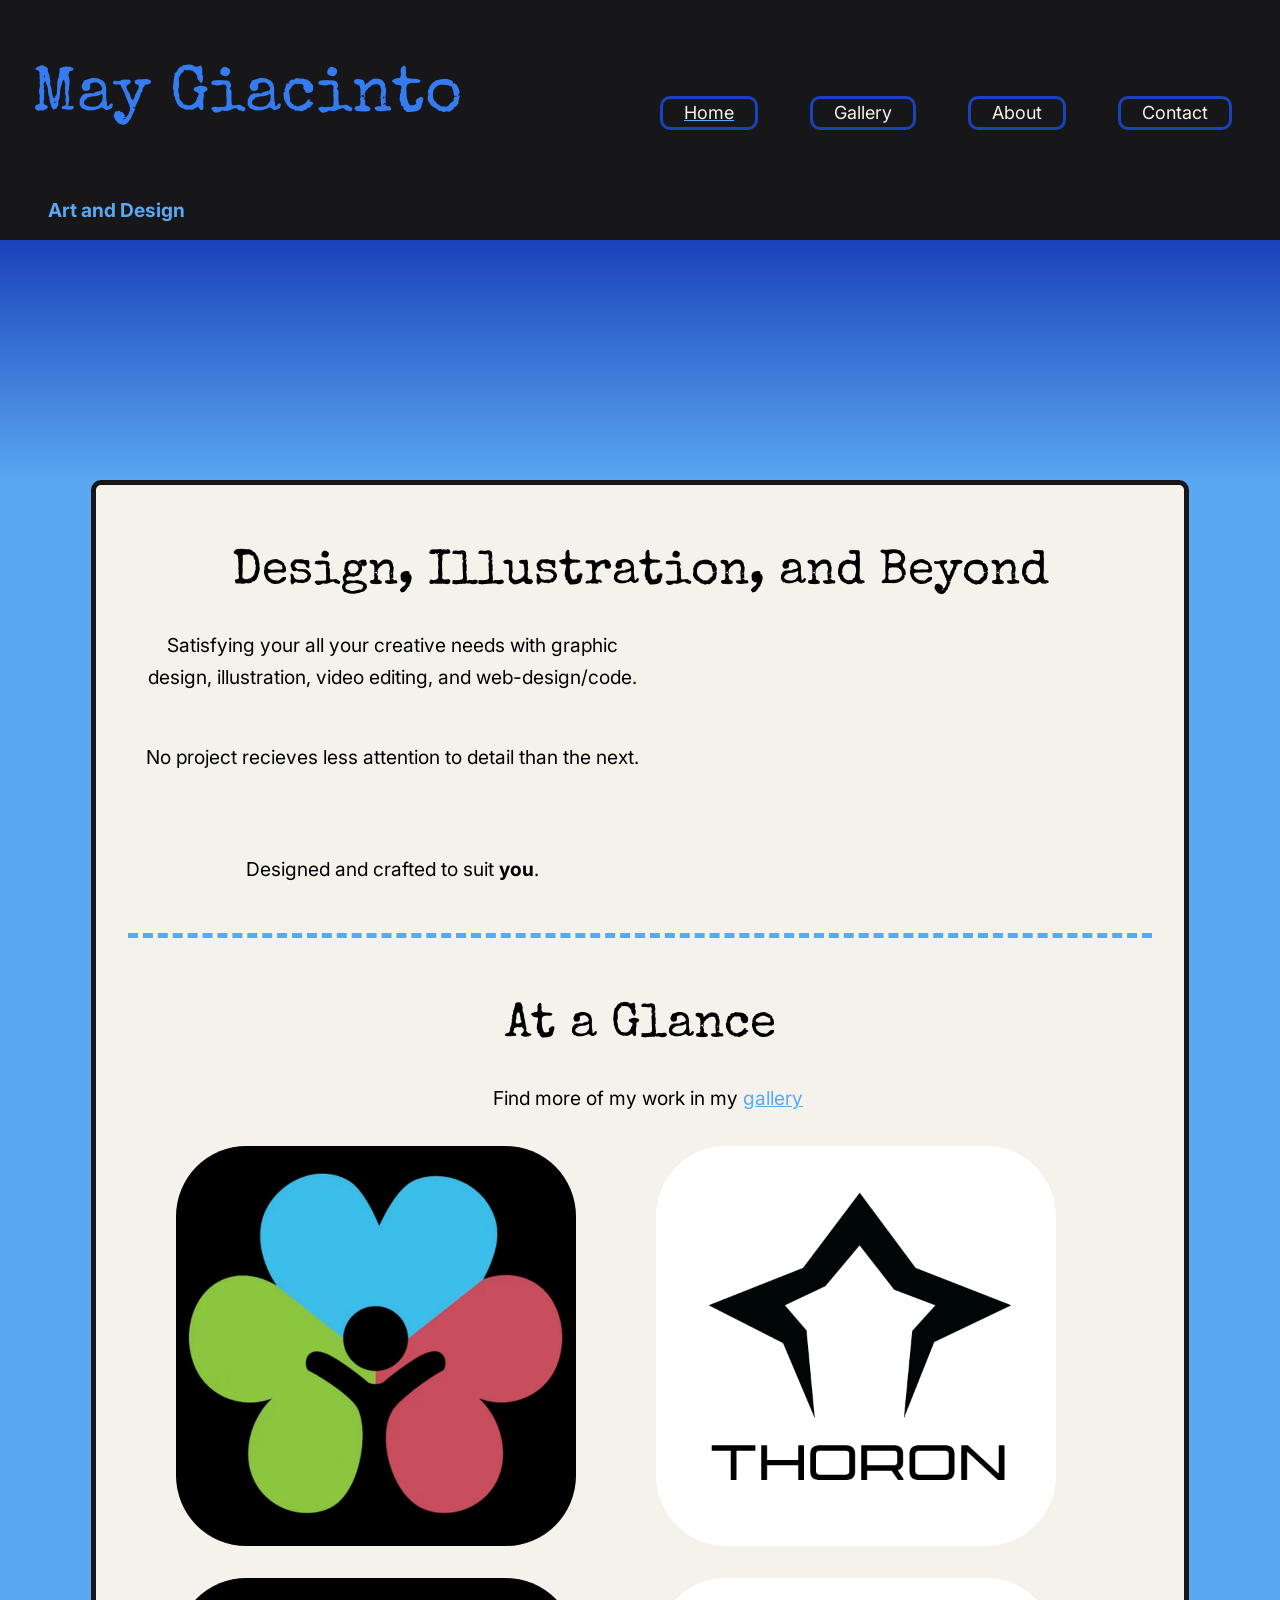
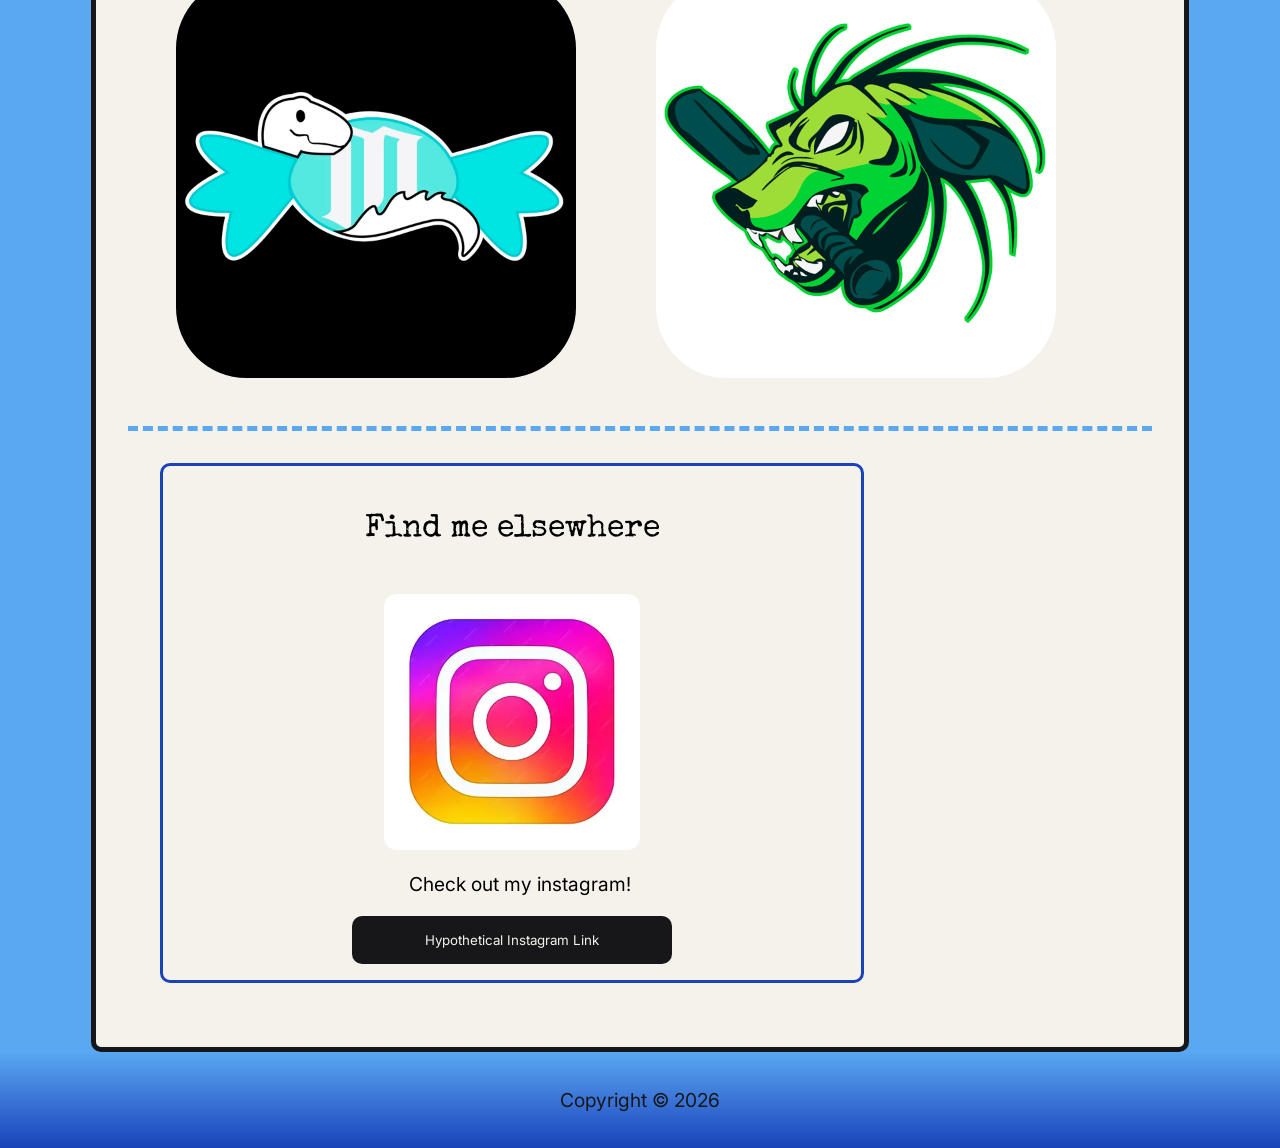
<file: index.html>
<!DOCTYPE html>
<html lang="en">
<head>
    <meta charset="UTF-8">
    <meta name="viewport" content="width=device-width, initial-scale=1.0">
    <title>Portfolio</title>
    <meta name="author" content="May Giacinto">
    <link rel="stylesheet" href="styles.css">
</head>
<body>
    <header>
        
            <h1 class="fade-in">May Giacinto</h1>
            <section class="nav">


                <input class="nav-toggle" id="nav-toggle" type="checkbox">

                <label class="hamburger" for="nav-toggle">
                    <span class="sr-only">Open or close menu</span>
                    <span class="bar"></span>
                    <span class="bar"></span>
                    <span class="bar"></span>
                </label>

                <div class="overlay"></div>

                <nav class="offcanvas" aria-label="Primary navigation">
                    <label class="close-menu" for="nav-toggle">
                        <span class="sr-only">Close menu</span>
                        &times;
                    </label>

                    <ul>
                        <li><a href="index.html" aria-current="page">Home</a></li>
                        <li><a href="gallery.html">Gallery</a></li>
                        <li><a href="about.html">About</a></li>
                        <li><a href="contact.html">Contact</a></li>
                    </ul>
                </nav>
                
            </section>
            <p>Art and Design</p>
        </header>
        <main>
            <div class="logo-intro"></div>
                <div class="wrapper">
                

                <h2>Design, Illustration, and Beyond</h2>
                <section id="intro">
                    <p>
                        Satisfying your all your creative needs with graphic design, illustration, video editing, and web-design/code.  
                    </p>
                    <p>
                        No project recieves less attention to detail than the next.
                    </p>
                    <p>
                        Designed and crafted to suit <strong>you</strong>.
                    </p>
                    
                </section>
                <div class="divider"></div>
                <section id="home-gal">

                    <h2>At a Glance</h2>
                    <p>Find more of my work in my <a href="gallery.html">gallery</a></p>

                    <section id="intro-gal">
                        <img src="images/concordia-600.png" alt="Concordia Charter logo">
                        <img src="images/thoron-600.png" alt="Thoron logo">
                        <img src="images/candy-lizard-600.png" alt="candy lizard logo">
                        <img src="images/chupacabra-600.png" alt="chupacabra logo">
                    </section>
                </section>

                <!-- <section class="callout">
                    <h3>call-out</h3>
                    <p>This is a call-out/note</p>
                    <p class="hidden">This paragraph should be hidden</p>
                </section> -->

                <div class="card-container">
                    <section class="card">
                        <section>
                            <h3>Find me elsewhere</h3>
                            <img src="images/instagram.png" alt="instagram logo">
                        </section>
                        <section>
                            <p>Check out my instagram!</p>
                            <button class="button">Hypothetical Instagram Link</button>
                        </section>
                    </section>
                </div>
                </div>
        </main>
        <footer>
            <p>Copyright &copy; 2026</p>
        </footer>
    
</body>
</html>
</file>
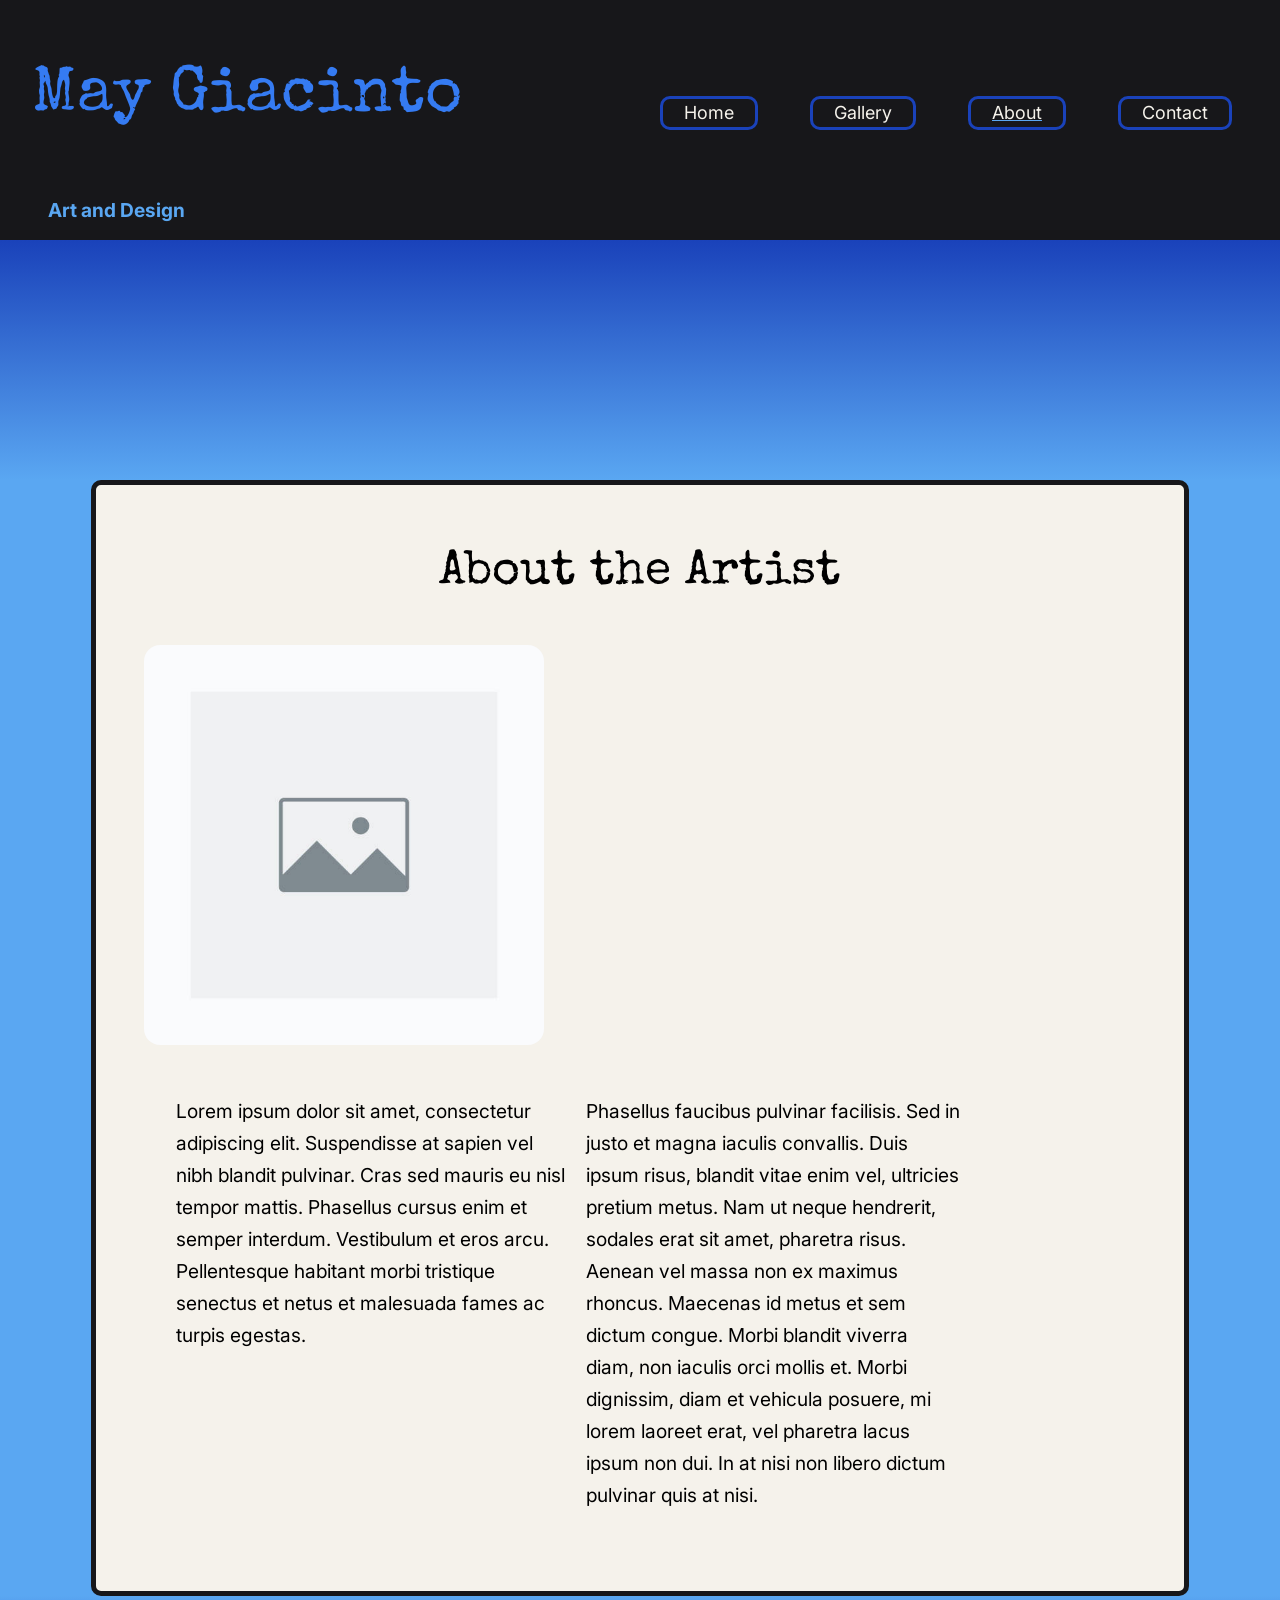
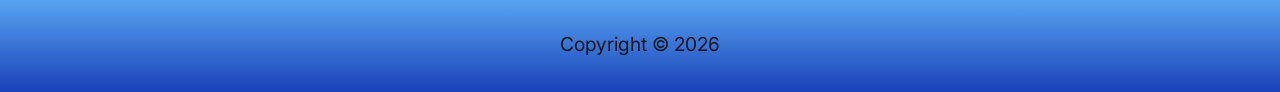
<file: about.html>
<!DOCTYPE html>
<html lang="en">
    <head>
        <meta charset="UTF-8">
        <meta name="viewport" content="width=device-width, initial-scale=1.0">
        <title>About</title>
        <meta name="author" content="May Giacinto">
        <link rel="stylesheet" href="styles.css">
    </head>
    <body>
        <header>
        
            <h1 class="fade-in">May Giacinto</h1>
            <section class="nav">


                <input class="nav-toggle" id="nav-toggle" type="checkbox">

                <label class="hamburger" for="nav-toggle">
                    <span class="sr-only">Open or close menu</span>
                    <span class="bar"></span>
                    <span class="bar"></span>
                    <span class="bar"></span>
                </label>

                <div class="overlay"></div>

                <nav class="offcanvas" aria-label="Primary navigation">
                    <label class="close-menu" for="nav-toggle">
                        <span class="sr-only">Close menu</span>
                        &times;
                    </label>

                    <ul>
                        <li><a href="index.html">Home</a></li>
                        <li><a href="gallery.html">Gallery</a></li>
                        <li><a href="about.html" aria-current="page">About</a></li>
                        <li><a href="contact.html">Contact</a></li>
                    </ul>
                </nav>
                
            </section>
            <p>Art and Design</p>
        </header>
        <main>
            <div class="logo-intro"></div>
            <div class="wrapper">
                <h2>
                    About the Artist
                </h2>
                <section id="about-img">
                
                    <picture>
                        <source media="(width > 800px)" srcset="images/placeholder.jpg" />
                        <source media="(width < 800px)" srcset="images/placeholder.jpg" />
                        <img src="images/placeholder.jpg" alt="to be added"/>
                    </picture> 
                </section>

                    <section id="about">
                    <p>Lorem ipsum dolor sit amet, consectetur adipiscing elit. Suspendisse at sapien vel nibh blandit pulvinar.
                        Cras sed mauris eu nisl tempor mattis. Phasellus cursus enim et semper interdum. Vestibulum et eros arcu.
                        Pellentesque habitant morbi tristique senectus et netus et malesuada fames ac turpis egestas.</p>
                    <p>Phasellus faucibus pulvinar facilisis.
                        Sed in justo et magna iaculis convallis. Duis ipsum risus, blandit vitae enim vel, ultricies pretium metus. Nam ut neque hendrerit,
                        sodales erat sit amet, pharetra risus. Aenean vel massa non ex maximus rhoncus. Maecenas id metus et sem dictum congue. Morbi blandit viverra 
                        diam, non iaculis orci mollis et. Morbi dignissim, diam et vehicula posuere, mi lorem laoreet erat, vel pharetra lacus ipsum non dui. In at nisi non libero dictum pulvinar quis at nisi.</p>
                </section>
            </div>
        </main>
        <footer>
            <p>Copyright &copy 2026</p>
        </footer>
    </body>
</html>
</file>
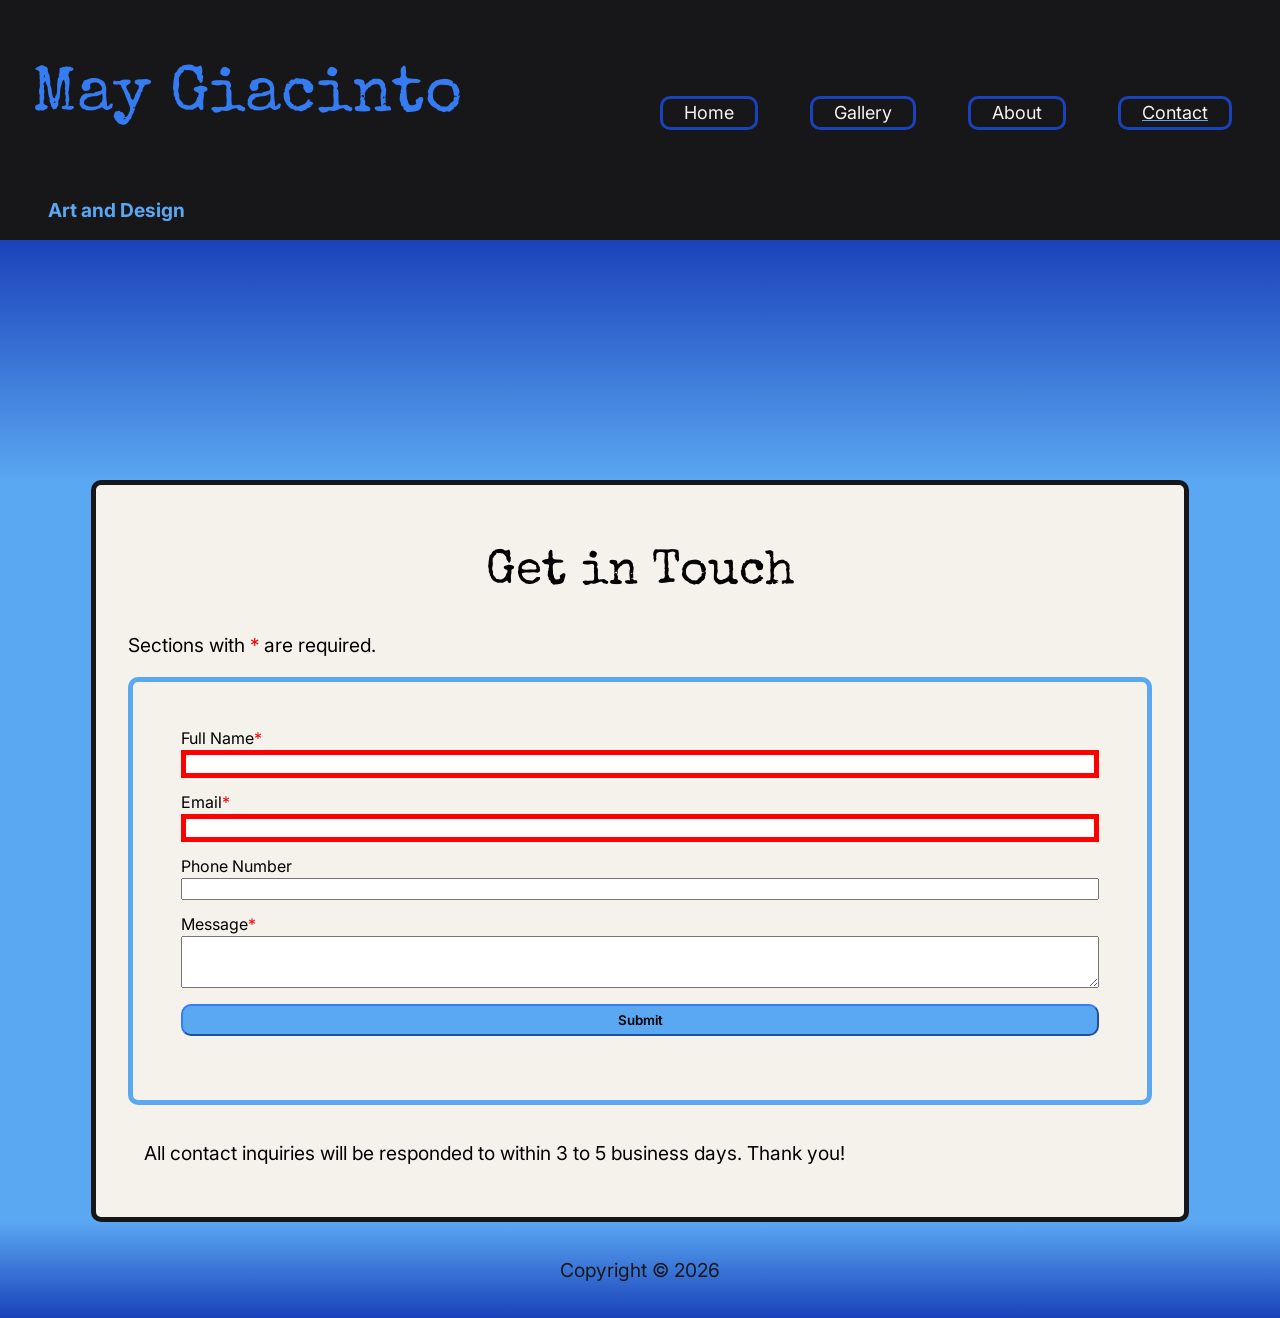
<file: contact.html>
<!DOCTYPE html>
<html lang="en">
    <head>
        <meta charset="UTF-8">
        <meta name="viewport" content="width=device-width, initial-scale=1.0">
        <title>Contact page</title>
        <meta name="author" content="May Giacinto">
        <link rel="stylesheet" href="styles.css">
    </head>
    <body>
        <header>
        
            <h1 class="fade-in">May Giacinto</h1>
            <section class="nav">


                <input class="nav-toggle" id="nav-toggle" type="checkbox">

                <label class="hamburger" for="nav-toggle">
                    <span class="sr-only">Open or close menu</span>
                    <span class="bar"></span>
                    <span class="bar"></span>
                    <span class="bar"></span>
                </label>

                <div class="overlay"></div>

                <nav class="offcanvas" aria-label="Primary navigation">
                    <label class="close-menu" for="nav-toggle">
                        <span class="sr-only">Close menu</span>
                        &times;
                    </label>

                    <ul>
                        <li><a href="index.html">Home</a></li>
                        <li><a href="gallery.html">Gallery</a></li>
                        <li><a href="about.html">About</a></li>
                        <li><a href="contact.html" aria-current="page">Contact</a></li>
                    </ul>
                </nav>
                
            </section>
            <p>Art and Design</p>
        </header>
        <main>
            <div class="logo-intro"></div>
            <div class="wrapper">
                <h2>Get in Touch</h2>
                <p id="contact">Sections with <span class="required">*</span> are required.</p>

                <form action="action-form.php" method="post">

                    <label for="name">Full Name<span class="required">*</span></label>
                    <input type="text" id="name" required>
                    <label for="email">Email<span class="required">*</span></label>
                    <input type="email" id="email" required>
                    <label for="phone">Phone Number</label>
                    <input type="number" id="phone">
                    <label for="comments">Message<span class="required">*</span></label>
                    <textarea id="comments" required></textarea>
                    <input type="submit">
                </form>
                <p>All contact inquiries will be responded to within 3 to 5 business days. Thank you!</p>
        </div>
        </main>
        <footer>
            <p>Copyright &copy; 2026</p>
        </footer>
    </body>
</html>
</file>
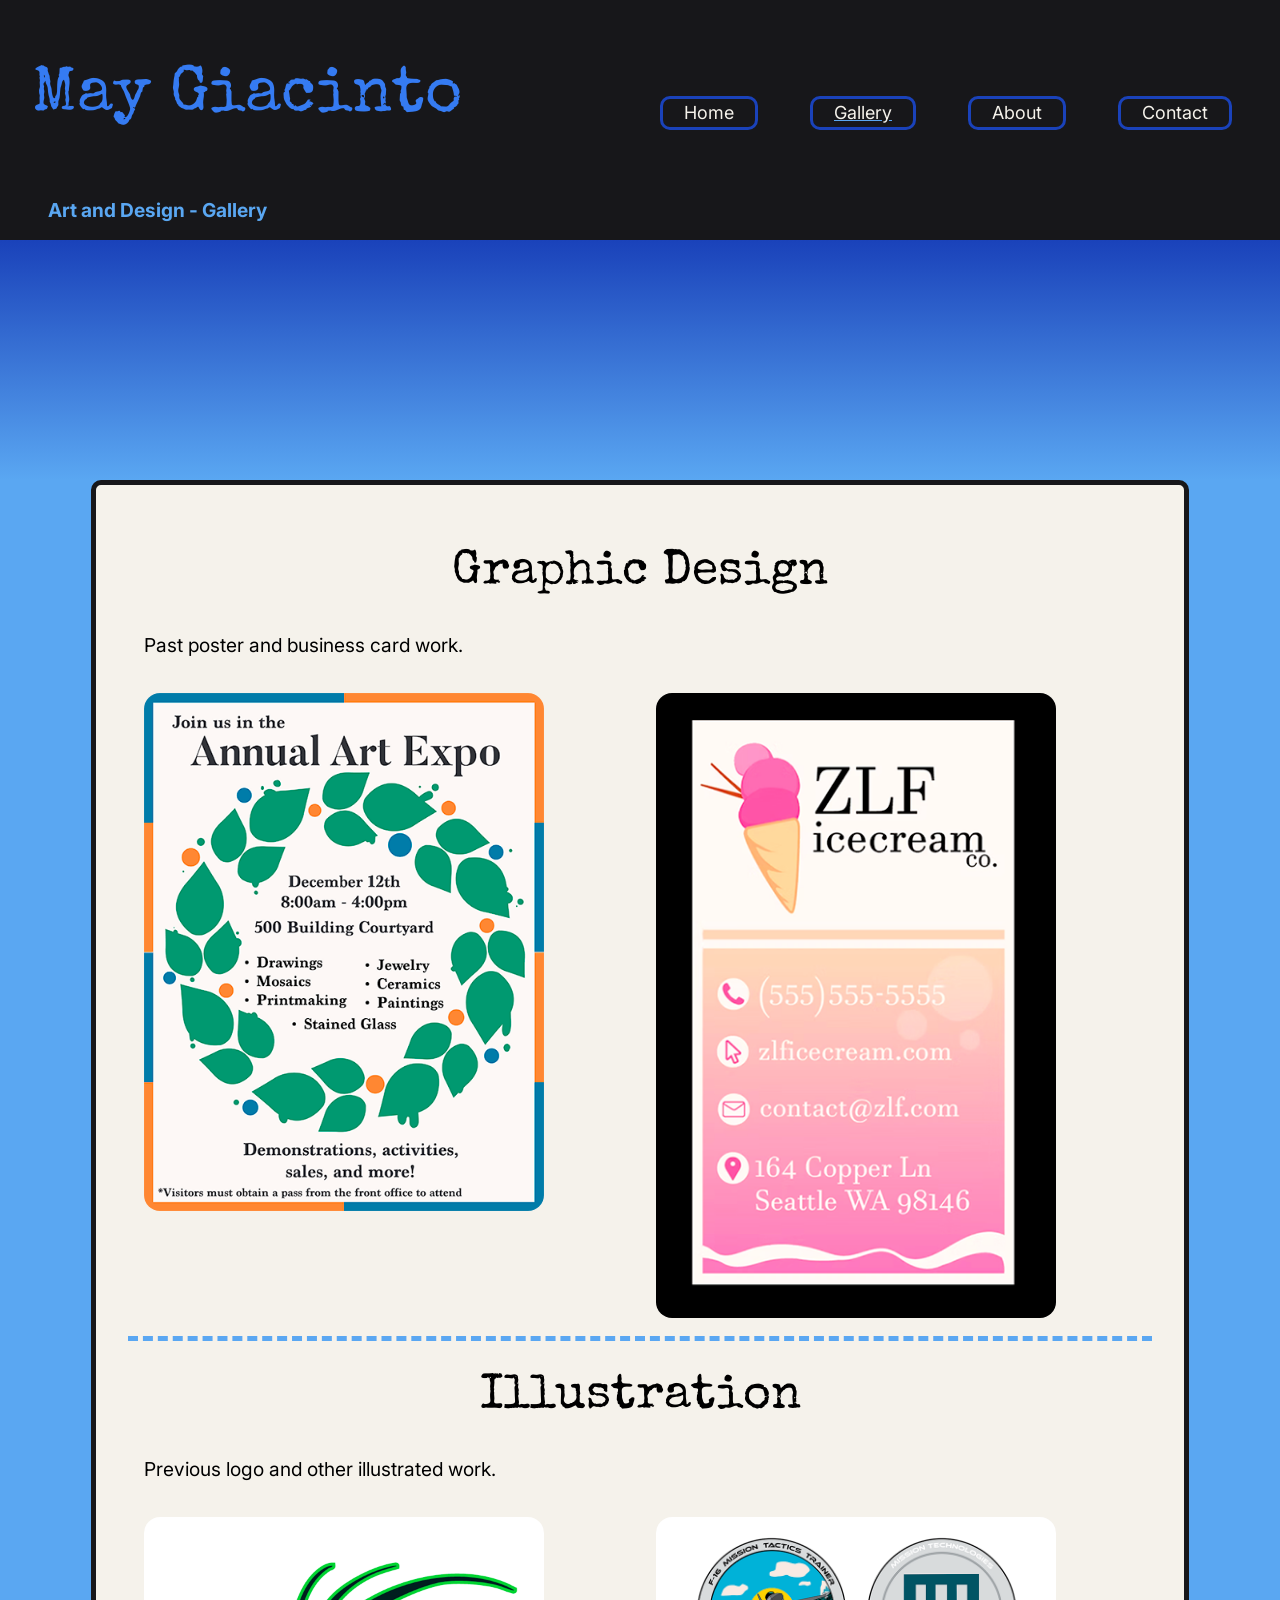
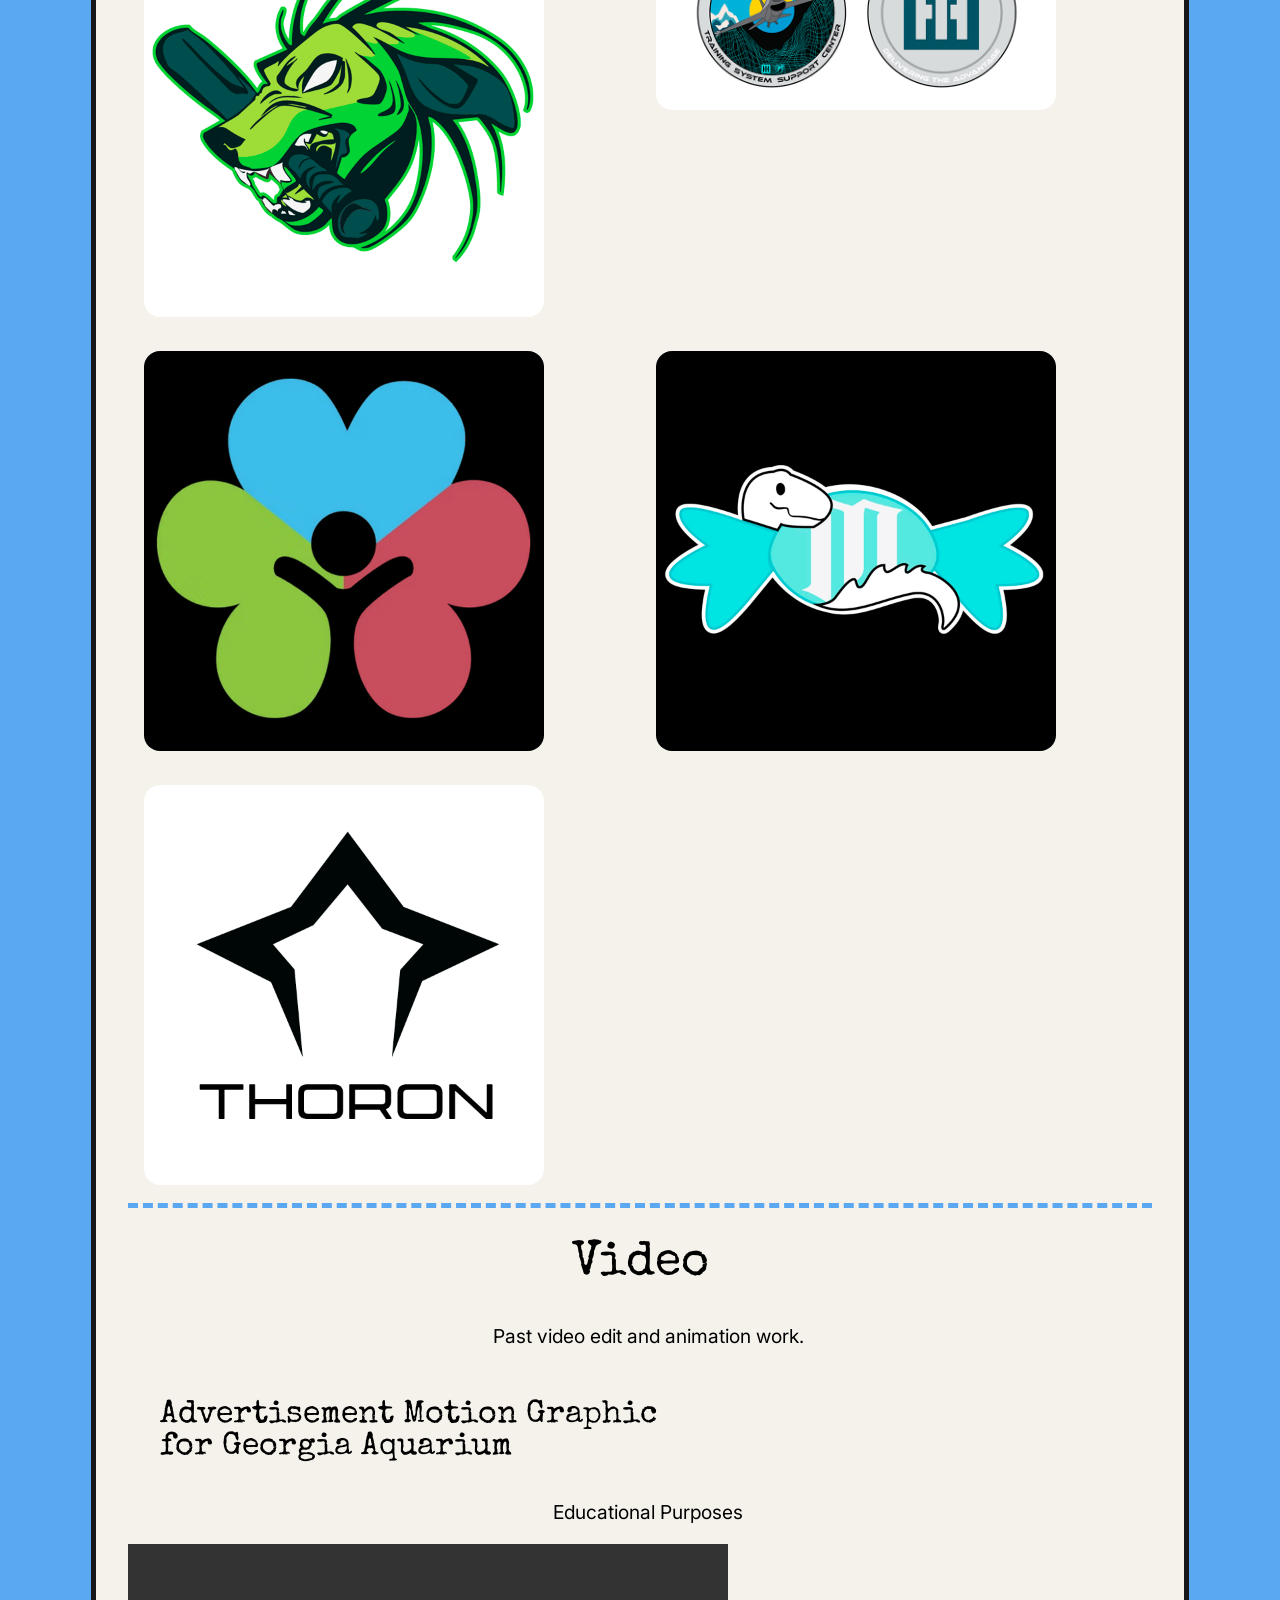
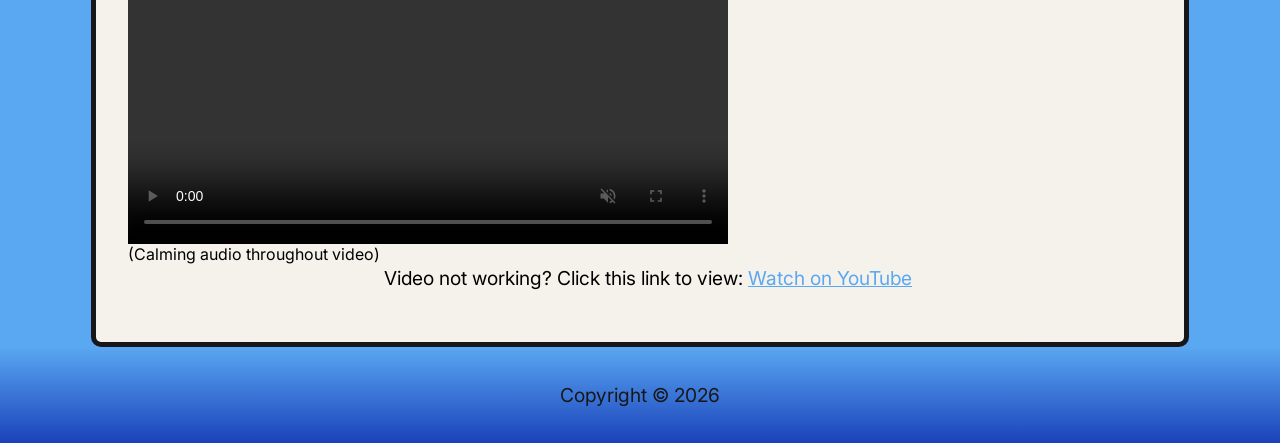
<file: gallery.html>
<!DOCTYPE html>
<html lang="en">
<head>
    <meta charset="UTF-8">
    <meta name="viewport" content="width=device-width, initial-scale=1.0">
    <title>Gallery</title>
    <link rel="stylesheet" href="styles.css">
</head>
<body>
    <header>
        
            <h1 class="fade-in">May Giacinto</h1>
            <section class="nav">


                <input class="nav-toggle" id="nav-toggle" type="checkbox">

                <label class="hamburger" for="nav-toggle">
                    <span class="sr-only">Open or close menu</span>
                    <span class="bar"></span>
                    <span class="bar"></span>
                    <span class="bar"></span>
                </label>

                <div class="overlay"></div>

                <nav class="offcanvas" aria-label="Primary navigation">
                    <label class="close-menu" for="nav-toggle">
                        <span class="sr-only">Close menu</span>
                        &times;
                    </label>

                    <ul>
                        <li><a href="index.html">Home</a></li>
                        <li><a href="gallery.html" aria-current="page">Gallery</a></li>
                        <li><a href="about.html">About</a></li>
                        <li><a href="contact.html">Contact</a></li>
                    </ul>
                </nav>
                
            </section>
            <p>Art and Design - Gallery</p>
        </header>
        <main>
            <div class="logo-intro"></div>
            <div class="wrapper">
                
                    <h2>Graphic Design</h2>
                    <p>Past poster and business card work.</p>
                    <section id="design">
                    
                    <picture>
                        <source media="(width > 800px)" srcset="images/westwood-500.png" />
                        <source media="(width < 800px)" srcset="images/westwood-400.png" />
                        <img src="images/westwood-500.png" alt="Westwood HighSchool Art Expo" />
                    </picture>
                    <picture>
                        <source media="(width > 800px)" srcset="images/icecream-500.png" />
                        <source media="(width < 800px)" srcset="images/icecream-400.png" />
                        <img src="images/icecream-500.png" alt="ZLF Icecream Co. Business Card" />
                    </picture>


                </section>
                
                    <h2>Illustration</h2>
                    <p>Previous logo and other illustrated work. </p>
                    <section id="illustration">
                    <picture>
                        <source media="(width > 800px)" srcset="images/chupacabra-600.png" />
                        <source media="(width < 800px)" srcset="images/chupacabra-400.png" />
                        <img src="images/chupacabra-600.png" alt="Chupacabra Softball Logo" />
                    </picture>
                    <picture>
                        <source media="(width > 800px)" srcset="images/HII-coin-830.png" />
                        <source media="(width < 800px)" srcset="images/HII-coin-700.png" />
                        <img src="images/HII-coin-830.png" alt="Collectable coin with F16 Jet" />
                    </picture>
                    <picture>
                        <source media="(width > 800px)" srcset="images/concordia-600.png" />
                        <source media="(width < 800px)" srcset="images/concordia-400.png" />
                        <img src="images/concordia-600.png" alt="Logo for Concordia Charter school" />
                    </picture>
                    <picture>
                        <source media="(width > 800px)" srcset="images/candy-lizard-600.png" />
                        <source media="(width < 800px)" srcset="images/candy-lizard-400.png" />
                        <img src="images/candy-lizard-600.png" alt="candy lizard logo"/>
                    </picture>   
                    <picture>
                        <source media="(width > 800px)" srcset="images/thoron-600.png" />
                        <source media="(width < 800px)" srcset="images/thoron-400.png" />
                        <img src="images/thoron-600.png" alt="Thoron company logo" />
                    </picture>
                    
                </section>
                <section id="video">
                    <h2>Video</h2>
                    <p>Past video edit and animation work.</p>
                    <h3>Advertisement Motion Graphic
                        <br>for Georgia Aquarium</h3>
                    <p>Educational Purposes</p>
                    
                     <!-- Decided to maybe use a couple videos in gallery, not confirmed to stick with it -->
                    <figure>

                        <video controls width="600" muted>
                            <source src="images/Georgia-Aquarium.mp4" type="video/mp4"/>
                        </video>
<!-- 
                     <iframe
                        id="aquarium-video"
                        title="Georgia Aquarium Advertisement"
                        width="600"
                        height="400"
                        referrerpolicy="strict-origin-when-cross-origin"
                        alt="Georgia Aquarium ad with sea creatures"
                       

                        src="images/Georgia Aquarium.mp4"></iframe> -->
                        <figcaption>(Calming audio throughout video)</figcaption>
                    </figure>
                        <p>Video not working? Click this link to view: <a href="https://youtu.be/nYbzZvSzRP0?si=2c2OYvvrNJg7P2l3">Watch on YouTube</a></p>
                </section>
            </div>
        <footer>
            <p>Copyright &copy; 2026</p>
        </footer>
        </main>
</body>
</html>
</file>
<file: styles.css>
/*CSS by May Giacinto* /

/* order: reset -> layout -> components -> utilities -> states -> overrides */

/* imported fonts */
@layer fonts {
    @font-face {
    font-family: "Special Elite";
    src: url(fonts/Special_Elite/SpecialElite-Regular.ttf);

    }
    @font-face {
        font-family: "Inter";
        src: url(fonts/Inter/Inter-VariableFont_opsz\,wght.ttf);
    }

}


/* CSS Reset */
@layer reset {
    /* http://meyerweb.com/eric/tools/css/reset/ 
    v2.0 | 20110126
    License: none (public domain)
    */

    html, body, div, span, applet, object, iframe,
    h1, h2, h3, h4, h5, h6, p, blockquote, pre,
    a, abbr, acronym, address, big, cite, code,
    del, dfn, em, img, ins, kbd, q, s, samp,
    small, strike, strong, sub, sup, tt, var,
    b, u, i, center,
    dl, dt, dd, ol, ul, li,
    fieldset, form, label, legend,
    table, caption, tbody, tfoot, thead, tr, th, td,
    article, aside, canvas, details, embed, 
    figure, figcaption, footer, header, hgroup, 
    menu, nav, output, ruby, section, summary,
    time, mark, audio, video {
        margin: 0;
        padding: 0;
        border: 0;
        font-size: 100%;
        font: inherit;
        vertical-align: baseline;
    }
    /* HTML5 display-role reset for older browsers */
    article, aside, details, figcaption, figure, 
    footer, header, hgroup, menu, nav, section {
        display: block;
    }
    body {
        line-height: 1;
    }
    ol, ul {
        list-style: none;
    }
    blockquote, q {
        quotes: none;
    }
    blockquote:before, blockquote:after,
    q:before, q:after {
        content: '';
        content: none;
    }
    table {
        border-collapse: collapse;
        border-spacing: 0;
    }
}


/* Root */
@layer root-setup{
    :root {
        /* all colors used as needed and are decorative rather than having specific uses such as buttons and actions */
        --main-blue: #357BF2;
        --accent-blue: #5AA7F2;
        --dk-accent-blue: #1A42BA;
        --black: #17171A;
        --white: #F5F2EB;
        --h-font: "Special Elite";
        --p-font: "Inter";
        --sm-space: 1rem;
        --md-space: 2rem;
        --lrg-space: 5rem;
        --exlrg-space: 15rem;
        --focus:  5px solid var(--accent-blue);
        --brd-radius: 10px;
        --dur: .25s;
        --divider: 5px dashed var(--accent-blue);
        
    }
}

/* Global styles (mobile first) */

/* LAYOUT */
@layer layout{

    body {
        background-color: var(--black);
    }

    /* font fallback */
    body, body * {font-family: var(--p-font), Georgia, 'Times New Roman', Times, serif;}


    .wrapper {
        inline-size: minmax(90vw, 80rem);
        margin-inline: auto;
        background-color: var(--white);
        padding: var(--md-space);
        justify-items: center;
        border: 5px solid var(--black);
        border-radius: var(--brd-radius);
    }

    body {
        text-align: center;
    }
    header {
        position: relative;
        padding: 0 16px;
        display: grid;
        grid-template-columns: minmax(20rem, auto) 1fr;
        grid-template-rows: 1fr 1fr;
        align-items:center;
        background: var(--black);
        max-height: var(--exlrg-space);
        justify-content: baseline;
    }


    h1{
        font-family: var(--h-font);
        font-size: 4rem;
        padding-left: var(--sm-space);
        padding-top: var(--md-space);
        color: var(--main-blue);
        grid-row: 1;
        text-align: left;
    }
    h2 {
        font-family: var(--h-font);
        font-size: 3rem;
        padding: var(--md-space);
        text-align: center;
    }
    h3 {
        font-family: var(--h-font);
        font-size: 2rem;
        padding: var(--md-space);
    }
    nav {
        padding: var(--md-space);
    }
    nav ul {
        display: flex;
    }
    ul li {
        margin: 1rem;
        padding: 5px;
        border: 3px solid var(--dk-accent-blue);
        border-radius: var(--brd-radius);
    }

    li a {
        text-decoration: none;
        padding: var(--sm-space);
        color: var(--white)
    }
    p {
        font-family: var(--p-font);
        padding-left: var(--sm-space);
        padding-bottom: var(--sm-space);
        font-size: 1.2rem;
        line-height: 2rem;
    }

    a {
        color: var(--accent-blue);
        font-family: var(--p-font);
    }

    a:hover{
        color: var(--white)
    }

    a:focus, input:focus, textarea:focus{
        border: var(--focus);
        border-radius: var(--brd-radius);
    }

    #intro {
        display: flex;
        flex-wrap: wrap;
        max-width: 25rem;
        margin: 0 auto;
    }

    .logo-intro {
        background-image: linear-gradient(to top, var(--accent-blue), var(--dk-accent-blue));
        height: var(--exlrg-space);
    }

    #home-gal {
        border-top: var(--divider);
        border-bottom: var(--divider);
        margin-top: var(--md-space);
        padding: var(--md-space);
    }

    #home-gal img {
        border-radius: 20%;
    }

    img {
        max-width: 20rem;
        padding: var(--sm-space);
        border-radius: 2rem;
    }

    #illustration {
        border-bottom: var(--divider);
        display: grid;
    }

    #design {
        display: grid;
        border-bottom: var(--divider);
    }

    #about-img {
        align-self: center;
    }


    footer {
        min-height: var(--lrg-space);
        background-image: linear-gradient(to bottom, var(--accent-blue), var(--dk-accent-blue));
    }

    footer p {
        text-align: center;
        padding: 2rem;
    }

    #about {
        display: grid;
        max-width: 50rem;
        padding: var(--md-space);
        grid-template-columns: auto auto;
        column-width: 25vw;
    }


    #video p {
        text-align: center;
    }

}

/* component-scoped */
@scope (header) to (main){
    p {
        padding: var(--md-space);
        color: var(--accent-blue);
        grid-row: 2;
        grid-column: 1;
        text-align: left;
        font-size: larger;
        font-weight: bold;
    }
}


/* COMPONENTS */
@layer components{

    form {
        display: flex;
        flex-direction: column;
        text-align: left;
        padding: 3rem;
        border: 5px solid var(--accent-blue);
        border-radius: var(--brd-radius);
        margin-bottom: 2rem;
    }

    #contact {
        padding-left: 0;
        padding-bottom: 1rem;
    }

    label {
        font-family: var(--p-font);
        padding-bottom: .25rem;
    }

    input, textarea {
        margin-bottom: 1rem;
    }

    textarea{
        padding-bottom: 1rem;
    }

    input[type="submit"]{
        background-color: var(--accent-blue);
        border-color: var(--main-blue);
        font-family: var(--p-font);
        font-weight: 600;
        border-radius: var(--brd-radius);
        height: 2rem;
    }

    input[type="submit"]:hover{
        cursor: pointer;
        background-color: var(--main-blue);
    }

    input[type="submit"]:focus{
        background-color: var(--dk-accent-blue);
        color: var(--white);
    }

    input:invalid{
        border: 5px solid red;
    }

    .required {
        color: red;
    }


    .nav {
        grid-row: 1;
        grid-column: 3;
        right: var(--md-space);
    }

    .offcanvas{
        position: fixed;
        top: 0;
        right: 0;
        width: 30vw;
        height: 100dvh;
        padding: 80px 16px 16px;
        background: var(--black);
        transform: translateX(105%);
        transition: transform var(--dur) ease;
        z-index: 1001;
    }

    .offcanvas ul{
        list-style:none; 
        padding:0; 
        margin:0; 
        display:grid; 
        gap: 12px; 
    }

    .offcanvas a{ 
        color: var(--white); 
        text-decoration:none; 
        font-size: 18px; }



    .hamburger {
        width: 44px;
        height: 44px;
        display: grid;
        place-content: center;
        gap: 6px;
        cursor: pointer;
        border-radius: var(--brd-radius);
    }

    .nav:has(.nav-toggle:focus-visible) .hamburger, .nav-toggle:focus-visible ~ .offcanvas .close-menu {
        outline: var(--focus);
        outline-offset: 2px;
        border-radius: var(--brd-radius);
    }


    .close-menu:focus-visible {
        outline: var(--focus);
        outline-offset: 4px;
        border-radius: var(--brd-radius);
    }

    .bar{
        width: 28px;
        height: 3px;
        background: var(--white);
        border-radius: 999px;
        transition: transform var(--dur) ease, opacity var(--dur) ease;
    }

    .overlay{ 
        pointer-events: none; 
    }

        .close-menu {
        position: absolute;
        top: 15px;
        right: 20px;
        font-size: 3rem;
        cursor: pointer;
        line-height: 1;
        color: var(--white);
    }

    .nav-toggle{
        position: absolute;
        opacity: 0;
        width: 1px;
        height: 1px;
    }


    .overlay{
        position: fixed;
        inset: 0;
        background: rgba(0,0,0,.45);
        opacity: 0;
        visibility: hidden;
        transition: opacity var(--dur) ease, visibility 0s linear var(--dur);
        z-index: 1000;
    }

    /*CONTAINER HERE  -  default is mobile-first and still works as needed. The 
    only changes are of the layout within the container itself, the content remains the same*/
    .card-container {
        
        container-type: inline-size;
        width: clamp(20vw, 60vw, 80vw);
    }

    .card{
        border: 3px solid var(--dk-accent-blue);
        border-radius: var(--brd-radius);
        background-color: var(--white);
        margin: var(--md-space);
        padding: var(--sm-space);
        text-align: center;
        display: flex;
        flex-direction: column;
    }



    @container (width > 30vw){
        .card{
            display: flex;
            flex-wrap: wrap;
            justify-content: baseline;
            text-align: center;
        }
        .card img {
            max-width: 10rem;
        }
        .card button {
            width: 20rem;
            height: 3rem;
            background-color: var(--black);
        }

       
    }



    .card img {
        width: clamp(15vw, 20vw, 30vw);
        border-radius: 10%;
    }
    .button {
        background-color: var(--dk-gray);
        border: 5px solid var(--dk-gray);
        border-radius: var(--brd-radius);
        color: var(--white);
        padding: 2px;
        width:8rem;
    }
    .callout {
        background-color: var(--black);
        width: 40vw;
        margin: var(--sm-space);
        padding-top: var(--md-space);
    }

    .callout h3 {
        color:var(--main-blue);
        padding-left: var(--sm-space);
    }

    .callout p {
        color: var(--white);
    }




    footer {
        color: var(--black);
    }
}

/* UTILITIES */
@layer utilities {

    .sr-only{
        position:absolute; 
        width:1px; 
        height:1px; 
        padding:0; 
        margin:-1px;
        overflow:hidden; 
        clip:rect(0,0,0,0); 
        white-space:nowrap; 
        border:0;
    }



    strong {
        font-weight: bold;
    }


    
    .vertical_align {
        display: grid;
        grid-template-rows: 1fr 1fr 1fr;
    }
    .center_align {
        align-content: center;
    }
}
/* STATES */
@layer states {
    [aria-current="page"]{
        text-decoration: underline;
        text-decoration-color: var(--accent-blue);
    }
    .hidden {
        visibility: hidden;
    }
    li:hover {
        background-color: var(--dk-accent-blue);
    }
    li a:focus {
        border: var(--focus);
        border-radius: var(--brd-radius);
    }
    .fade-in {
        opacity: 0;
            animation: fadeIn 2s forwards;
        }
        @keyframes fadeIn {
            to {
                opacity: 1;
            }    
        }

    .nav-toggle:checked ~ .offcanvas{
        transform: translateX(0);
    }

    .nav-toggle:checked ~ .overlay{
        opacity: 1;
        visibility: visible;
        transition: opacity var(--dur) ease;
        pointer-events: auto; 
    }

    .hamburger:focus-visible{
        outline: var(--focus);
        outline-offset: 2px;
    }


    .button:hover {
        background-color: var(--main-blue);
        border: 3px solid var(--accent-blue);
        padding: 4px;
    }

    .button:focus {
        border: var(--focus);
        padding: 4px;
    }


}

/* OVERRIDES */
@layer overrides {

}

/* media queries - medium */
@media only screen and (min-width: 960px){
    @layer navigation-edit {
         .nav {
            display: flex;
        }

        .hamburger{
            display: none;
        }

        .nav-toggle {
            display: none;
        }

        .close-menu {
            display: none;
        }

        .offcanvas {
            position: static;
            width: auto;
            height: auto;
            transform: none;
            visibility: visible;
            overflow: visible;
            background: none;
        }

        .offcanvas ul {
            display: flex;
            flex-direction: row;
            gap: 20px;
            list-style: none;
            margin: 0;
            padding: 0;
        }

        .overlay {
            display: none;
        }
        #intro {
            max-width: 40vw;
            margin: 0;
        }
    }

    header {
        grid-template-columns: minmax(20rem, auto) 1fr 1fr;
        grid-template-rows: 1fr 1fr;
    }

    .wrapper {
        width: 85vw;
        padding: var(--md-space);
    }

    h1 {
        grid-row: 1;
        grid-column: 1;
        padding-bottom: 0rem;
    }

    img {
        max-width: 25rem;
    }

    .nav {
        grid-row: 1;
        grid-column: 3;
    }

    body {
        text-align: left;
    }

    #intro-gal {
        display: grid;
        margin: 0 auto;
    }

    #intro {
        display: grid;
        grid-template-rows: minmax(5rem, auto) minmax(5rem, auto);
        text-align: center;
        gap: 2rem;
    }


   #home-gal p{
    text-align: center;
   }

    #illustration {
        display: grid;
        grid-template-columns: 1fr 1fr;
    }

    #design {
        display: grid;
        grid-template-columns: 1fr 1fr;
    }

    #intro-gal {
        grid-template-columns: 1fr 1fr;
    }

}
/* media queries - large */
@media only screen and (min-width: 1250px){

    .wrapper {
        margin: 0 auto;
        width: 80vw;
        padding: var(--md-space);
    }

    #intro {
        align-self: flex-start;
    }

    
}

/* media queries - print */
@media print {
    * {
        background-color: transparent;
    }
    img {
        align-self: center;
        margin: 0 auto;
    }

    h1, h2, h3, p {
        color: black;
    }

    .callout, .nav, .logo-intro, .card{
        visibility: hidden;
        height: auto;
        position: fixed;
    }
    

    #home-gal h2 {
        padding-top: 14rem;
        /* positions it right before/on 2nd page */
    }
}

@media (prefers-color-scheme: dark){
    .wrapper {
        background-color: var(--black);
        color: var(--white);
        
    }
    .card, .callout {
        background-color: var(--white);
        color: var(--dk-accent-blue);
        border-color: var(--accent-blue);
    }

    .callout p {
        color: var(--black);
    }
}

@supports (background-color: var(--accent-blue)){
    main{
        background-color: var(--accent-blue);
    }
}
</file>
